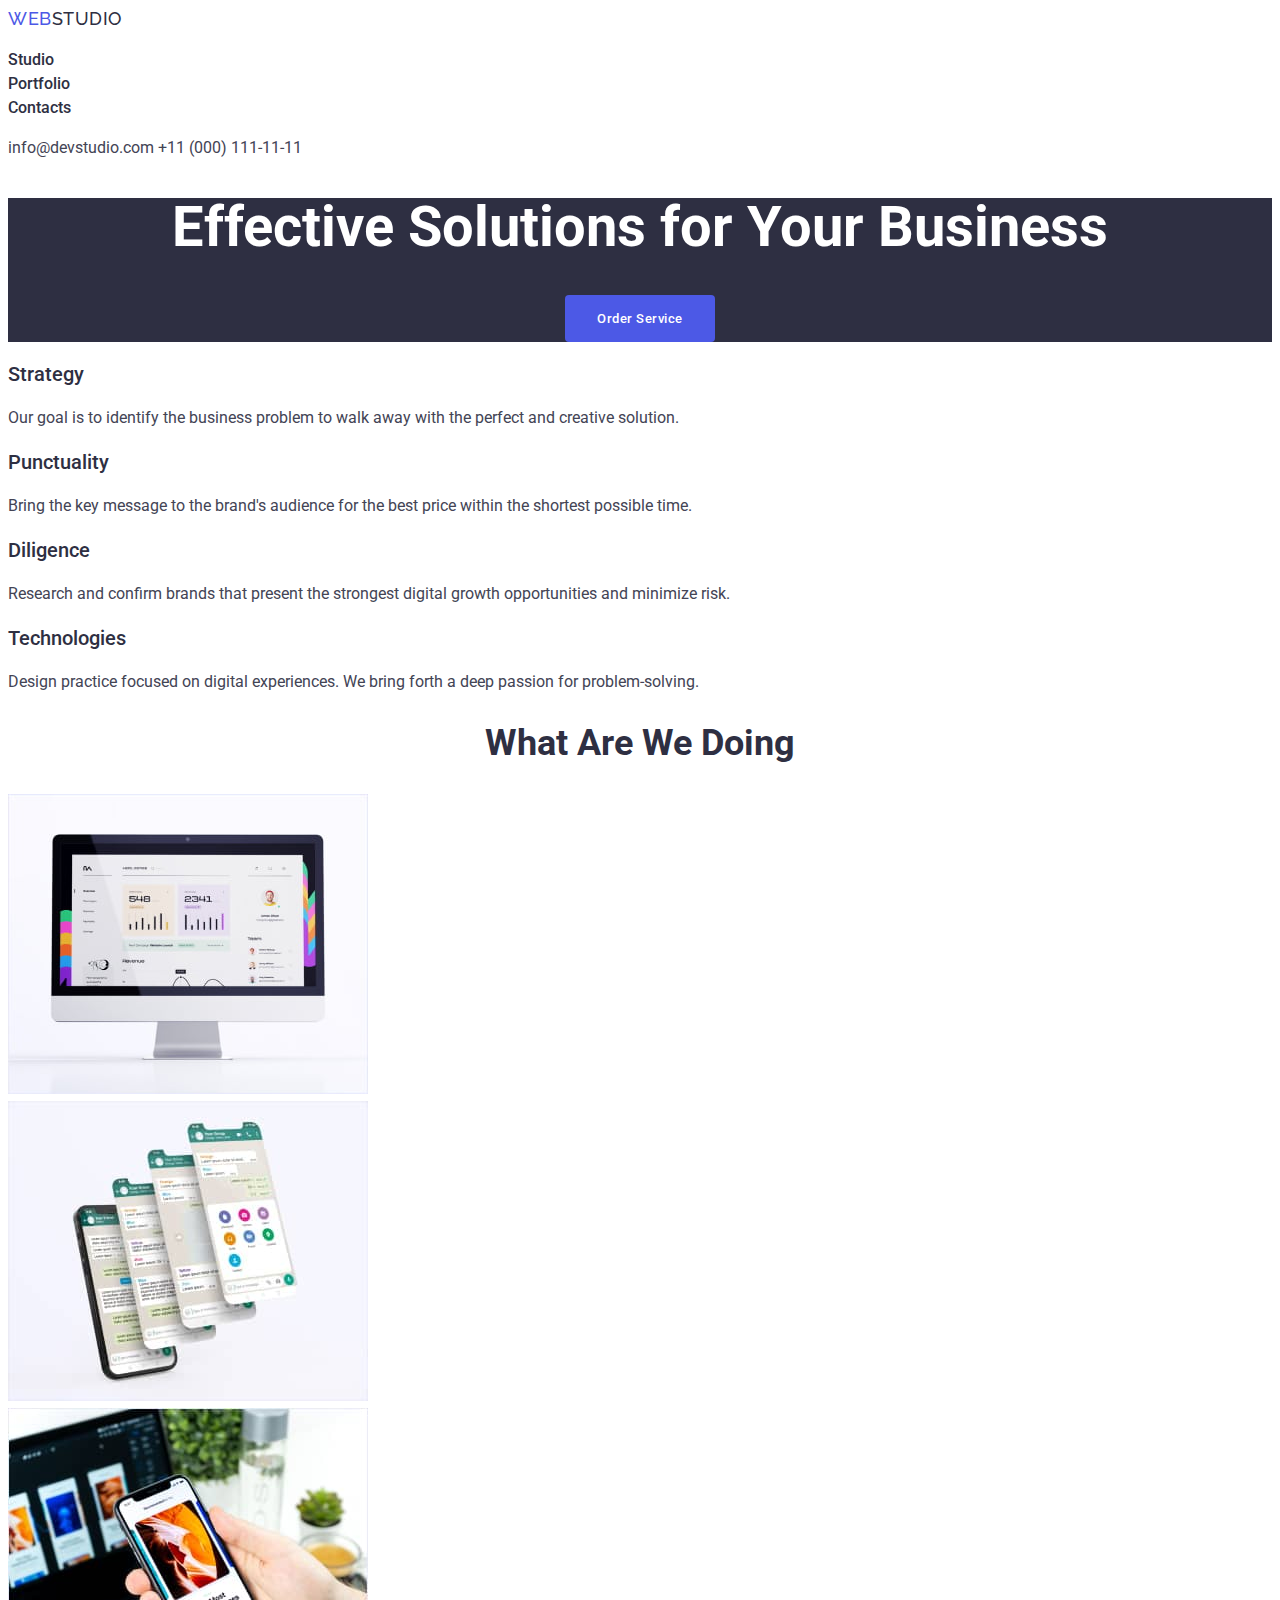
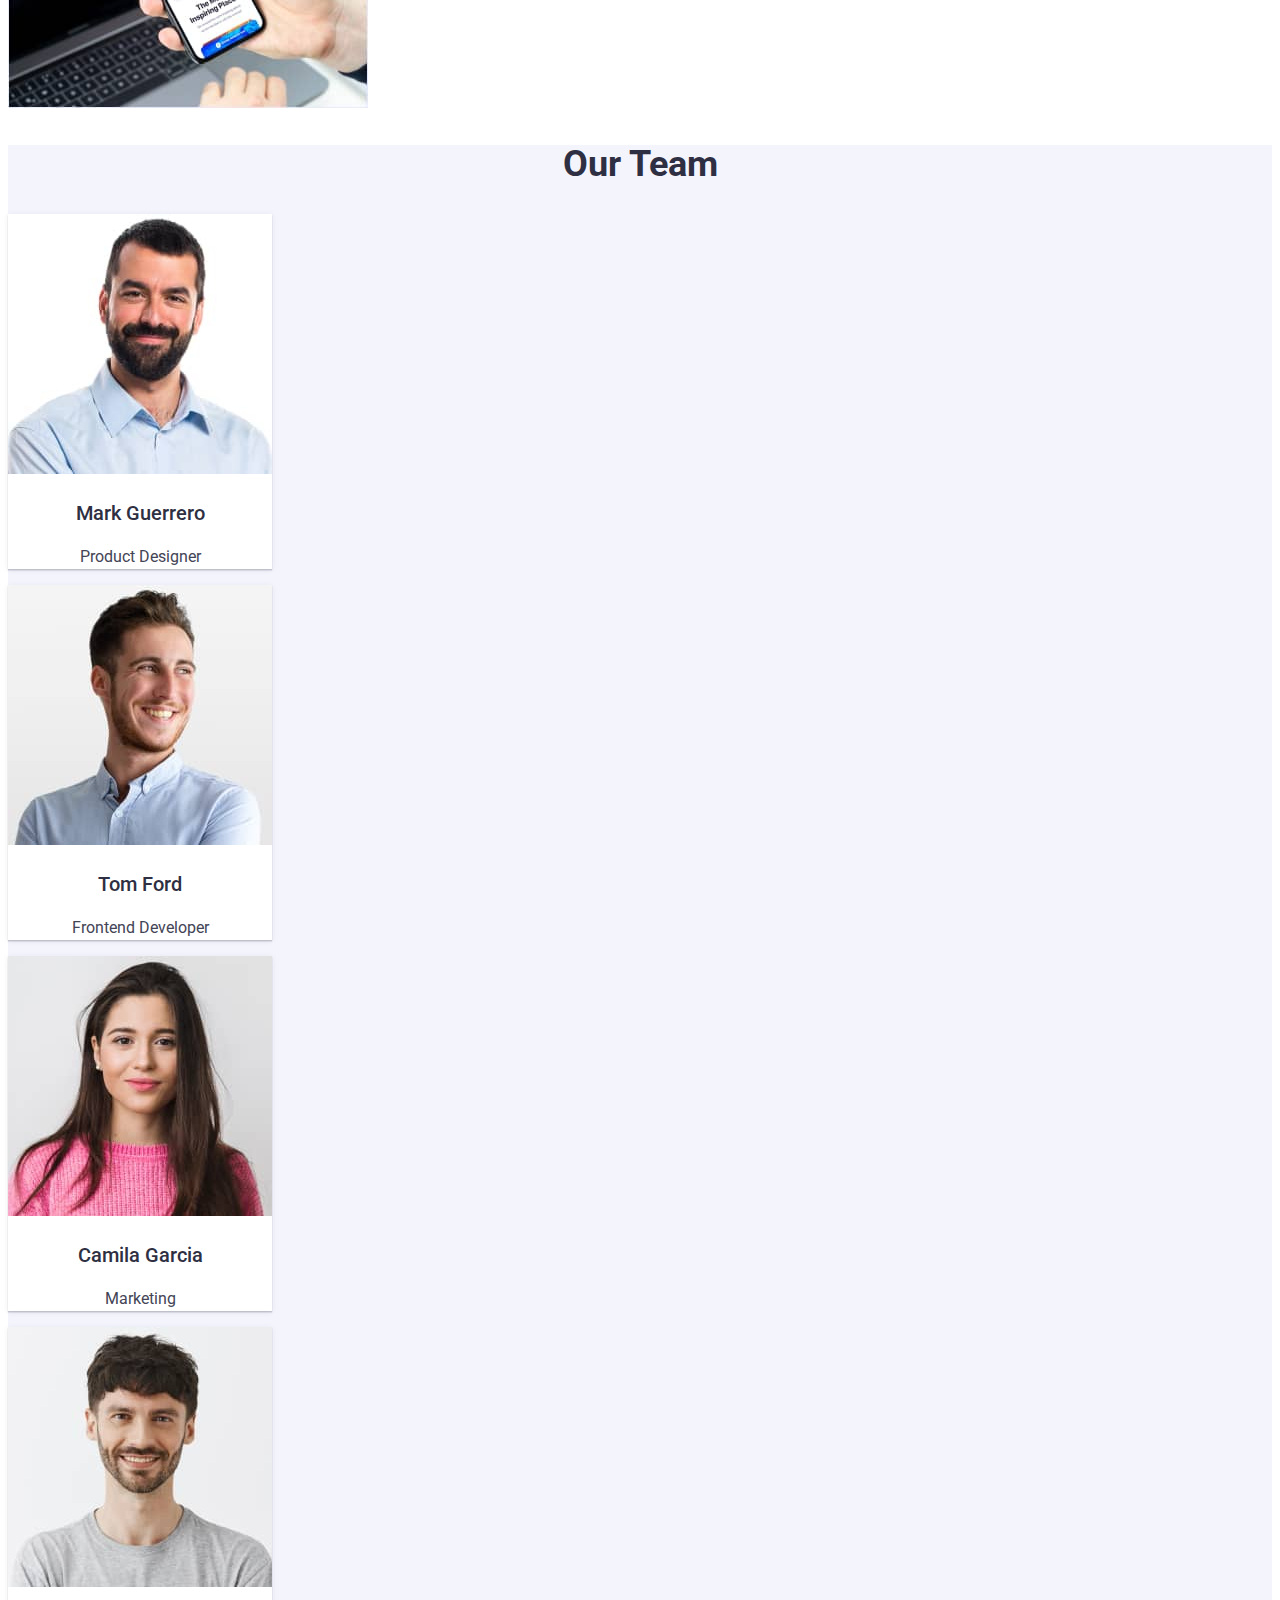
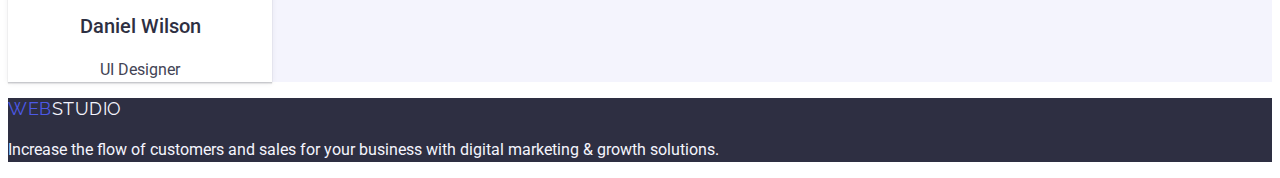
<file: index.html>
<!DOCTYPE html>
<html lang="en">
  <head>
    <meta charset="UTF-8" />
    <meta http-equiv="X-UA-Compatible" content="IE=edge" />
    <meta name="viewport" content="width=device-width, initial-scale=1.0" />
    <title>Web Studio</title>
    <link rel="preconnect" href="https://fonts.googleapis.com" />
    <link rel="preconnect" href="https://fonts.gstatic.com" crossorigin />
    <link
      href="https://fonts.googleapis.com/css2?family=Raleway:wght@800&family=Roboto:wght@400;500;700;900&display=swap"
      rel="stylesheet"
    />
    <link href="./css/styles.css" rel="stylesheet" />
  </head>

  <body>
    <header class="header">
      <nav class="header-nav">
        <a class="logo header-logo" href="./index.html">
          <span>WEB</span>STUDIO
        </a>
        <ul>
          <li><a href="./index.html">Studio</a></li>
          <li><a href="./portfolio.html">Portfolio</a></li>
          <li><a href="./index.html">Contacts</a></li>
        </ul>
      </nav>
      <address class="header-contacts">
        <a href="mailto:info@devstudio.com">info@devstudio.com</a>
        <a href="tel:+110001111111">+11 (000) 111-11-11</a>
      </address>
    </header>

    <main class="webstudio-page">
      <section class="section section-hero">
        <h1>Effective Solutions for Your Business</h1>
        <button type="button">Order Service</button>
      </section>

      <section class="section section-advantages">
        <ul class="advantages-list">
          <li class="advantages-list-card">
            <h3>Strategy</h3>
            <p>
              Our goal is to identify the business problem to walk away with the
              perfect and creative solution.
            </p>
          </li>
          <li class="advantages-list-card">
            <h3>Punctuality</h3>
            <p>
              Bring the key message to the brand's audience for the best price
              within the shortest possible time.
            </p>
          </li>
          <li class="advantages-list-card">
            <h3>Diligence</h3>
            <p>
              Research and confirm brands that present the strongest digital
              growth opportunities and minimize risk.
            </p>
          </li>
          <li class="advantages-list-card">
            <h3>Technologies</h3>
            <p>
              Design practice focused on digital experiences. We bring forth a
              deep passion for problem-solving.
            </p>
          </li>
        </ul>
      </section>

      <section class="section section-works">
        <h2 class="section-header">What Are We Doing</h2>
        <ul class="work-list">
          <li class="work-list-card">
            <img
              src="./images/works-website.jpeg"
              alt="Web-sites"
              width="360"
            />
          </li>
          <li class="work-list-card">
            <img
              src="./images/works-mobile-app.jpeg"
              alt="Mobile apps"
              width="360"
            />
          </li>
          <li class="work-list-card">
            <img
              src="./images/works-sync.jpeg"
              alt="Synchronization"
              width="360"
            />
          </li>
        </ul>
      </section>

      <section class="section section-team">
        <h2 class="section-header">Our Team</h2>
        <ul class="team-list">
          <li class="team-list-card">
            <img
              src="./images/mark-guerrero.jpeg"
              alt="Mark Guerrero, Product Designer"
              width="264"
            />
            <h3>Mark Guerrero</h3>
            <p>Product Designer</p>
          </li>
          <li class="team-list-card">
            <img
              src="./images/tom-ford.jpeg"
              alt="Tom Ford, Frontend Developer"
              width="264"
            />
            <h3>Tom Ford</h3>
            <p>Frontend Developer</p>
          </li>
          <li class="team-list-card">
            <img
              src="./images/camila-garcia.jpeg"
              alt="Camila Garcia, Marketing"
              width="264"
            />
            <h3>Camila Garcia</h3>
            <p>Marketing</p>
          </li>
          <li class="team-list-card">
            <img
              src="./images/daniel-wilson.jpeg"
              alt="Daniel Wilson, UI Designer"
              width="264"
            />
            <h3>Daniel Wilson</h3>
            <p>UI Designer</p>
          </li>
        </ul>
      </section>
    </main>

    <footer class="footer">
      <a class="logo footer-logo" href="/"> <span>WEB</span>STUDIO </a>
      <p class="footer-description">
        Increase the flow of customers and sales for your business with digital
        marketing & growth solutions.
      </p>
    </footer>
  </body>
</html>
</file>
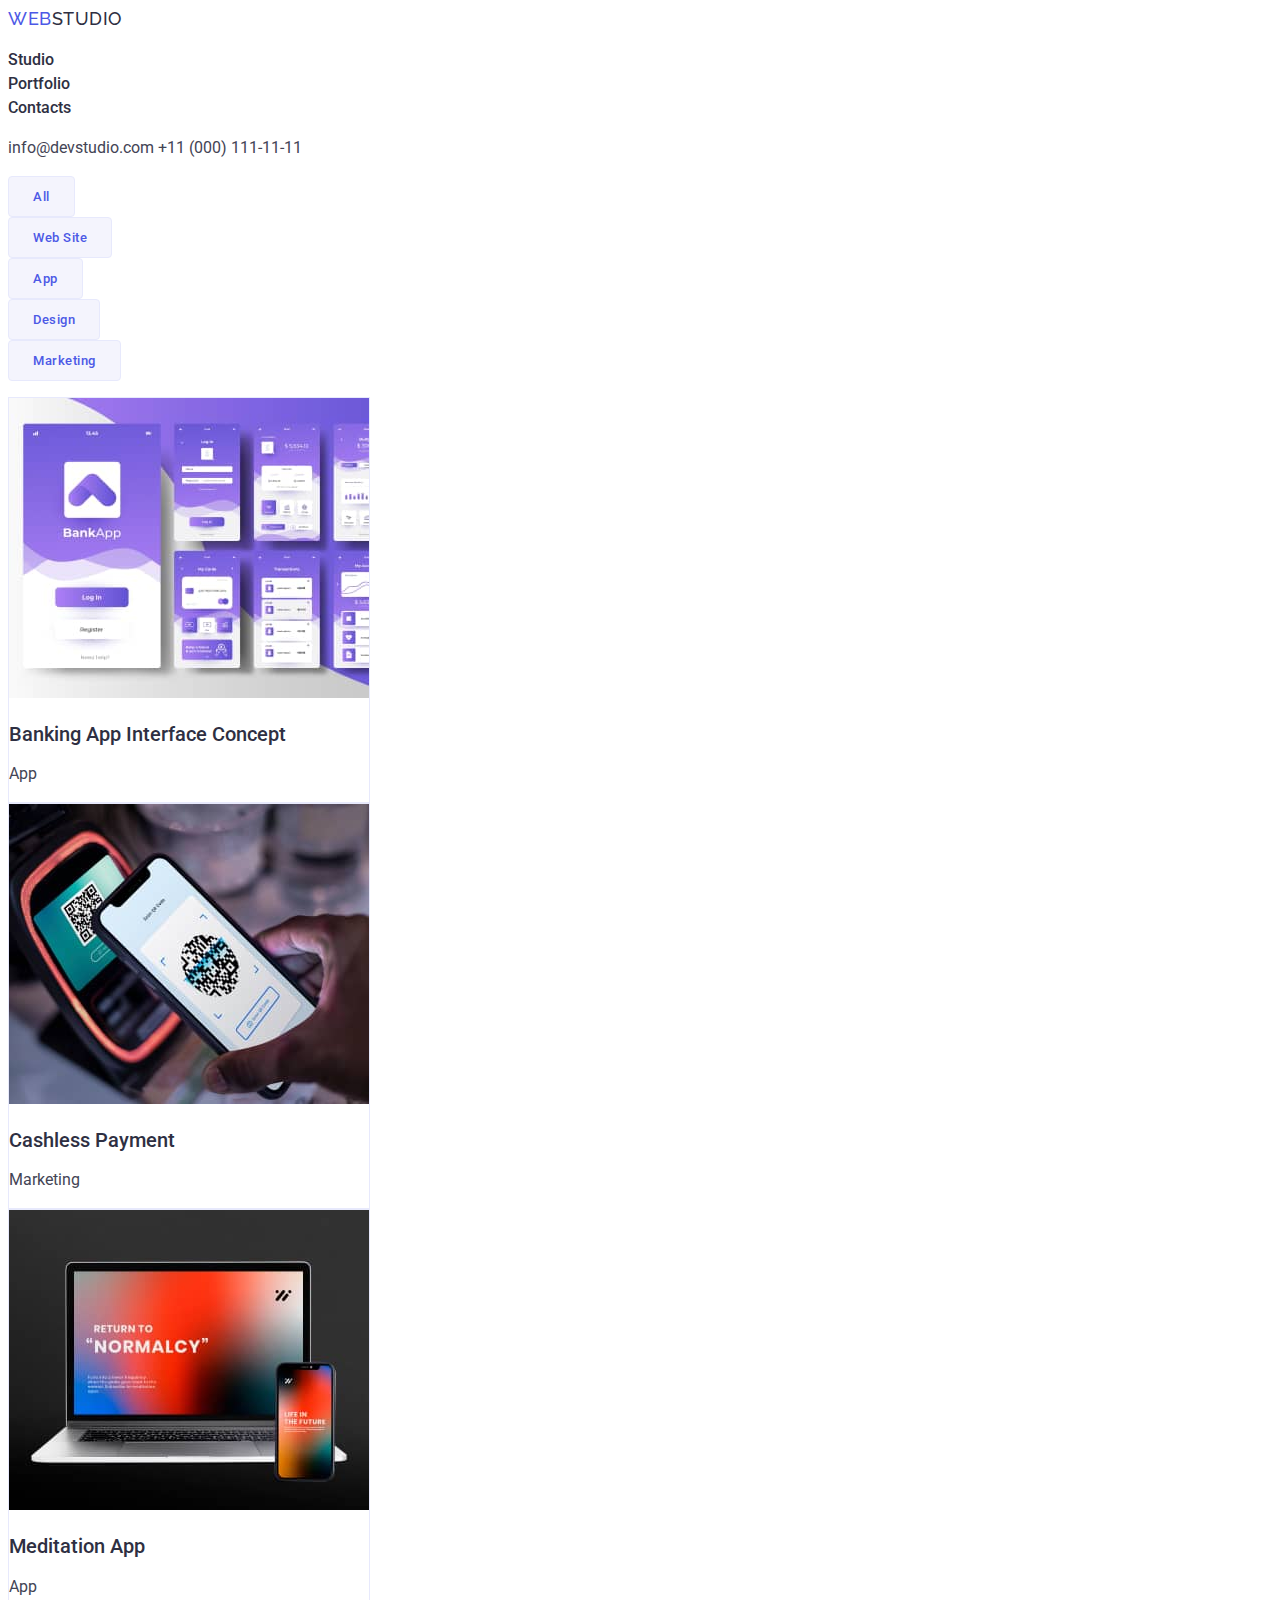
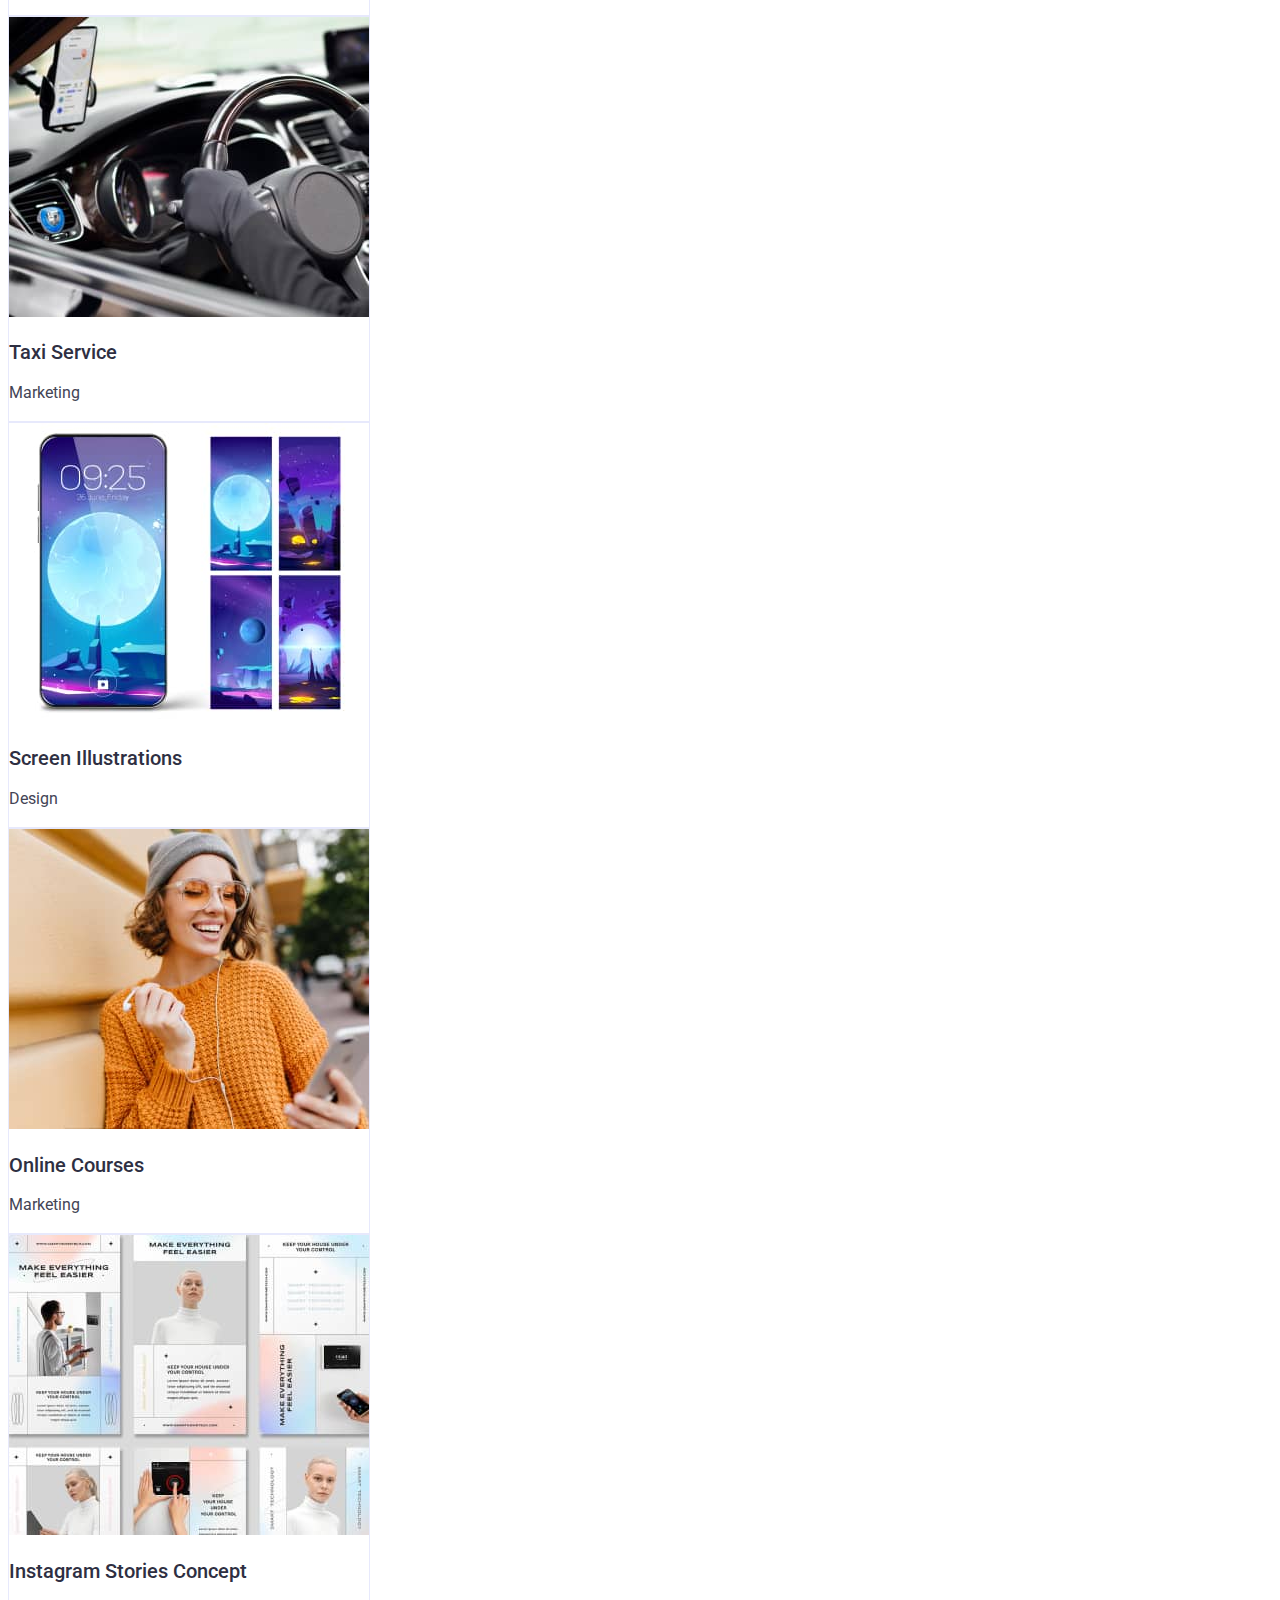
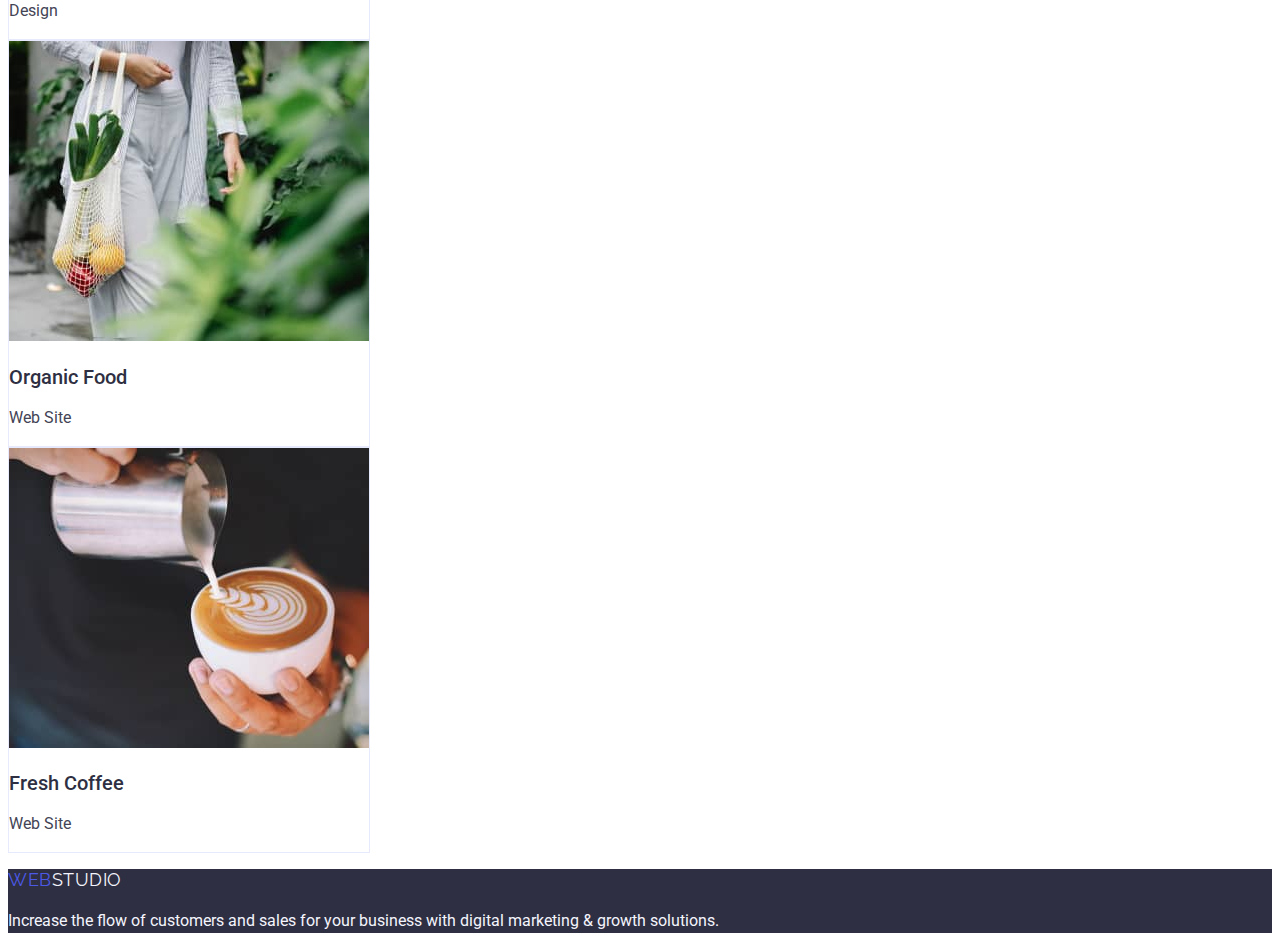
<file: portfolio.html>
<!DOCTYPE html>
<html lang="en">
  <head>
    <meta charset="UTF-8" />
    <meta http-equiv="X-UA-Compatible" content="IE=edge" />
    <meta name="viewport" content="width=device-width, initial-scale=1.0" />
    <title>Portfolio</title>
    <link rel="preconnect" href="https://fonts.googleapis.com" />
    <link rel="preconnect" href="https://fonts.gstatic.com" crossorigin />
    <link
      href="https://fonts.googleapis.com/css2?family=Raleway:wght@800&family=Roboto:wght@400;500;700;900&display=swap"
      rel="stylesheet"
    />
    <link href="./css/styles.css" rel="stylesheet" />
  </head>

  <body>
    <header class="header">
      <nav class="header-nav">
        <a class="logo header-logo" href="./index.html">
          <span>WEB</span>STUDIO
        </a>
        <ul>
          <li><a href="./index.html">Studio</a></li>
          <li><a href="./portfolio.html">Portfolio</a></li>
          <li><a href="./index.html">Contacts</a></li>
        </ul>
      </nav>
      <address class="header-contacts">
        <a href="mailto:info@devstudio.com">info@devstudio.com</a>
        <a href="tel:+110001111111">+11 (000) 111-11-11</a>
      </address>
    </header>

    <main class="portfolio-page">
      <h1 class="visually-hidden">Portfolio</h1>

      <ul class="filters">
        <li><button type="button">All</button></li>
        <li><button type="button">Web Site</button></li>
        <li><button type="button">App</button></li>
        <li><button type="button">Design</button></li>
        <li><button type="button">Marketing</button></li>
      </ul>

      <ul class="portfolio">
        <li class="portfolio-card">
          <a href="./index.html">
            <img
              src="./images/banking-app.jpeg"
              alt="Banking App"
              width="360"
              height="300"
            />
            <h2>Banking App Interface Concept</h2>
            <p>App</p>
          </a>
        </li>
        <li class="portfolio-card">
          <a href="./index.html">
            <img
              src="./images/cashless-payment-marketing.jpeg"
              alt="Cashless Payment Marketing"
              width="360"
              height="300"
            />
            <h2>Cashless Payment</h2>
            <p>Marketing</p>
          </a>
        </li>
        <li class="portfolio-card">
          <a href="./index.html">
            <img
              src="./images/meditation-app.jpeg"
              alt="Meditation App"
              width="360"
              height="300"
            />
            <h2>Meditation App</h2>
            <p>App</p>
          </a>
        </li>
        <li class="portfolio-card">
          <a href="./index.html">
            <img
              src="./images/taxi-service-marketing.jpeg"
              alt="Taxi Service Marketing"
              width="360"
              height="300"
            />
            <h2>Taxi Service</h2>
            <p>Marketing</p>
          </a>
        </li>
        <li class="portfolio-card">
          <a href="./index.html">
            <img
              src="./images/screen-ilustration-design.jpeg"
              alt="Screen Illustrations Design"
              width="360"
              height="300"
            />
            <h2>Screen Illustrations</h2>
            <p>Design</p>
          </a>
        </li>
        <li class="portfolio-card">
          <a href="./index.html">
            <img
              src="./images/online-courses-marketing.jpeg"
              alt="Online Courses Marketing"
              width="360"
              height="300"
            />
            <h2>Online Courses</h2>
            <p>Marketing</p>
          </a>
        </li>
        <li class="portfolio-card">
          <a href="./index.html">
            <img
              src="./images/instagram-stories-design.jpeg"
              alt="Instagram Stories Concept Design"
              width="360"
              height="300"
            />
            <h2>Instagram Stories Concept</h2>
            <p>Design</p>
          </a>
        </li>
        <li class="portfolio-card">
          <a href="./index.html">
            <img
              src="./images/organic-food-web.jpeg"
              alt="Organic Food Web Page"
              width="360"
              height="300"
            />
            <h2>Organic Food</h2>
            <p>Web Site</p>
          </a>
        </li>
        <li class="portfolio-card">
          <a href="./index.html">
            <img
              src="./images/fresh-coffee-web.jpeg"
              alt="Fresh Coffee Web Page"
              width="360"
              height="300"
            />
            <h2>Fresh Coffee</h2>
            <p>Web Site</p>
          </a>
        </li>
      </ul>
    </main>

    <footer class="footer">
      <a class="logo footer-logo" href="/"> <span>WEB</span>STUDIO </a>
      <p class="footer-description">
        Increase the flow of customers and sales for your business with digital
        marketing & growth solutions.
      </p>
    </footer>
  </body>
</html>
</file>
<file: css/styles.css>
:root {
  /* Fonts */
  --primary-font: 'Roboto', sans-serif;
	--secondary-font: 'Raleway', sans-serif;
  /* Colors */
  --primary-cl: 76, 89, 230;
	--primary-active-cl: 64, 75, 191;
	--accent-cl: 231, 233, 252;
  --dark-cl: 46, 47, 66;
  --light-cl: 244, 244, 253;
  --success-cl: 49, 208, 170;
  --text-cl: 67, 68, 85;
	--text-light-cl: 244, 244, 253;
	--white: 255, 255, 255;
	/* Background */
	--main-bg: 255, 255, 255;
	--dark-bg: 46, 47, 66;
	--light-bg: 244, 244, 253;
	/* Other */
	--border-radius: 4px;
}

/* Base */
body {
  font-family: var(--primary-font);
  color: rgba(var(--text-cl), 1);
	background-color: rgba(var(--main-bg), 1);
	font-size: 16px;
  line-height: 1.5;
}
a {
  color: currentColor;
	text-decoration: none;
}
a:focus,
a:hover {
  color: rgba(var(--primary-active-cl), 1);
}
button {
  font-family: inherit;
  color: currentColor;
  cursor: pointer;
	font-weight: 500;
	letter-spacing: 0.04em;
	border-radius: var(--border-radius);
	border: none;
	outline: none;
}
ul,
ol {
	padding: 0;
  list-style-type: none;
}
address {
  font-style: normal;
}

/* Common */
.visually-hidden {
  position: absolute;
  width: 1px;
  height: 1px;
  margin: -1px;
  border: 0;
  padding: 0;
  white-space: nowrap;
  clip-path: inset(100%);
  clip: rect(0 0 0 0);
  overflow: hidden;
}
.logo {
	font-family: var(--secondary-font);
	font-size: 1.125em;
	line-height: 117%;
	letter-spacing: 0.03em;
	text-transform: uppercase;
}
.logo:focus,
.logo:hover {
	color: currentColor;
}
.logo span {
	color: rgba(var(--primary-cl), 1);
}
.header {
}
.header-nav {
	color: rgba(var(--dark-cl), 1);
	font-weight: 500;
}
.header-logo {
}
.header-contacts {
}
.section {
}
.section-header {
}
.footer {
	background-color: rgba(var(--dark-bg), 1);
	color: rgba(var(--text-light-cl), 1);
}
.footer-logo {
}
.footer-description {
}

/* Main (Web Studio) page */
.webstudio-page h1 {
	font-weight: 700;
	font-size: 3.5em;
	line-height: 107%;
	text-align: center;
}
.webstudio-page h2 {
	font-weight: 700;
	font-size: 2.25em;
	line-height: 111%;
	text-transform: capitalize;
	text-align: center;
	color: rgba(var(--dark-cl), 1);
}
.webstudio-page h3 {
	font-weight: 500;
	font-size: 1.25em;
	line-height: 120%;
	color: rgba(var(--dark-cl), 1);
}

.section-hero {
	background-color: rgba(var(--dark-bg), 1);
	color: rgba(var(--white), 1);
	text-align: center;
}
.section-hero button {
	background: rgba(var(--primary-cl), 1);
	color: rgba(var(--white), 1);
	padding: 16px 32px;
}
.section-hero button:focus,
.section-hero button:hover {
	background: rgba(var(--primary-active-cl), 1);
}

.section-advantages {
}
.advantages-list {
}
.advantages-list-card {
}

.section-works {
}
.work-list {
}
.work-list-card {
}

.section-team {
	background-color: rgba(var(--light-bg), 1);
}
.team-list {
}
.team-list-card {
	width: 264px;
	text-align: center;
	background: rgba(var(--white), 1);
	box-shadow: 0 2px 1px 0 rgba(46, 47, 66, 0.08), 0 1px 1px 0 rgba(46, 47, 66, 0.16), 0 1px 6px 0 rgba(46, 47, 66, 0.08);
}

/* Portfolio */
.portfolio-page {
}
.portfolio-page h2 {
	font-weight: 500;
	font-size: 1.25em;
	line-height: 120%;
	color: rgba(var(--dark-cl), 1);
}
.filters {
}
.filters button {
	background: rgba(var(--light-bg), 1);
	border: 1px solid rgba(var(--accent-cl), 1);
	color: rgba(var(--primary-cl), 1);
	padding: 12px 24px;
}
.filters button:focus,
.filters button:hover {
	background: rgba(var(--primary-active-cl), 1);
	border-color: rgba(var(--primary-active-cl), 1);
	color: rgba(var(--white), 1);
	box-shadow: 0 2px 2px 0 rgba(0, 0, 0, 0.12), 0 2px 1px 0 rgba(0, 0, 0, 0.08), 0 3px 1px 0 rgba(0, 0, 0, 0.1);
}

.portfolio {
}
.portfolio-card {
	width: 360px;
	border: 1px solid rgba(var(--accent-cl), 1);
}
.portfolio-card a:focus,
.portfolio-card a:hover {
	color: currentColor;
}
</file>
